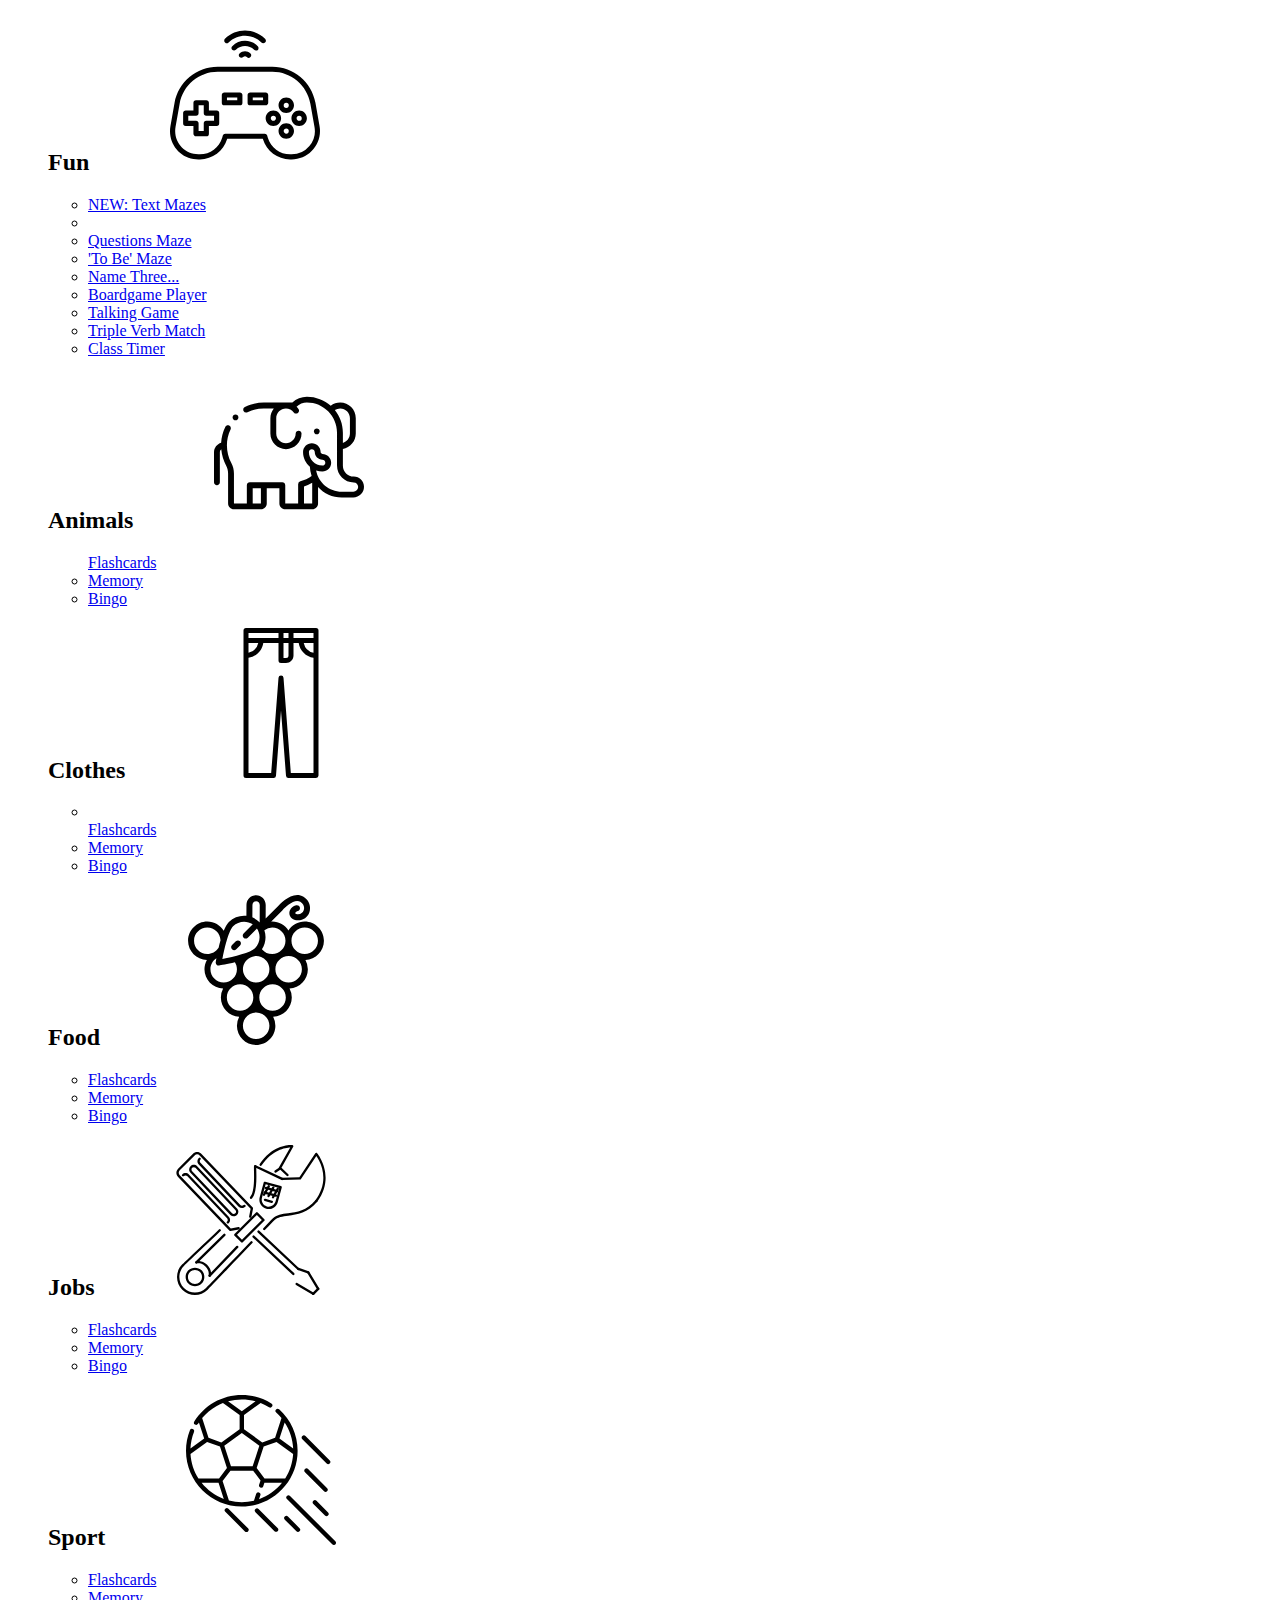
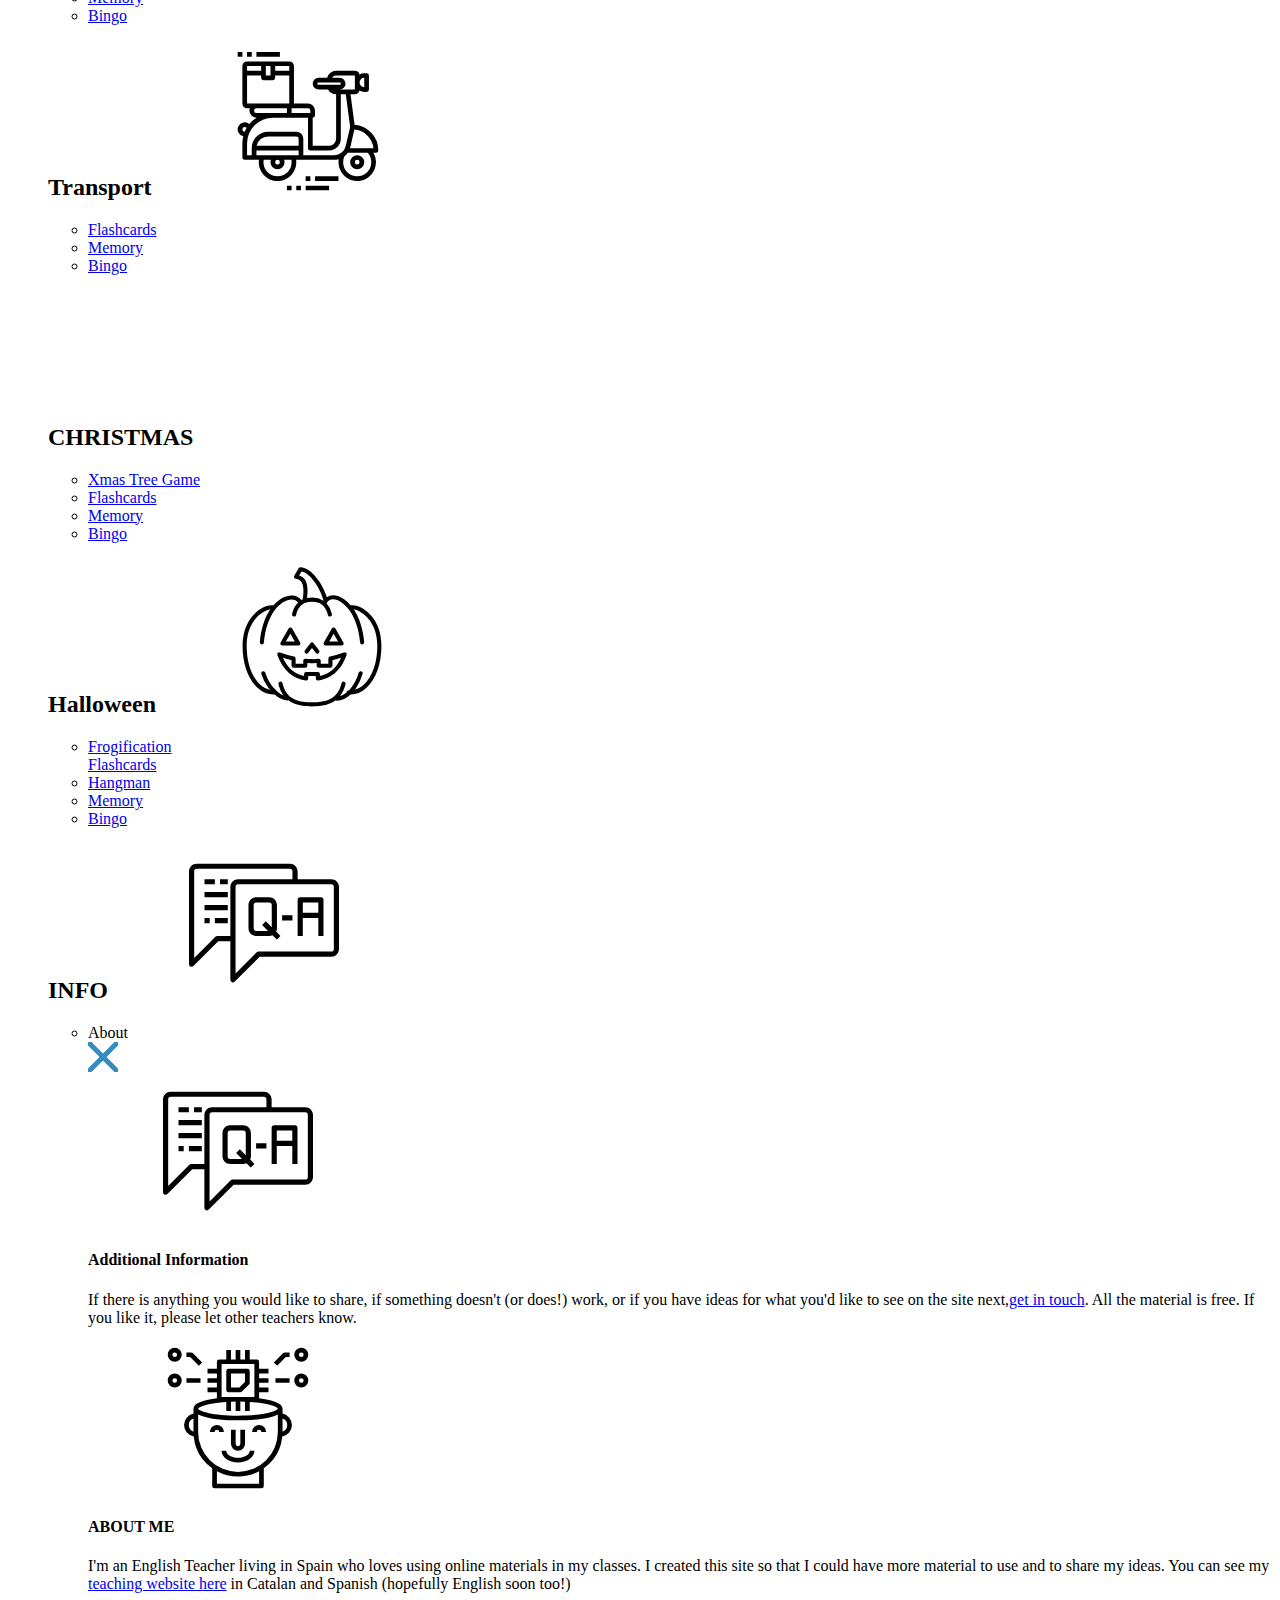
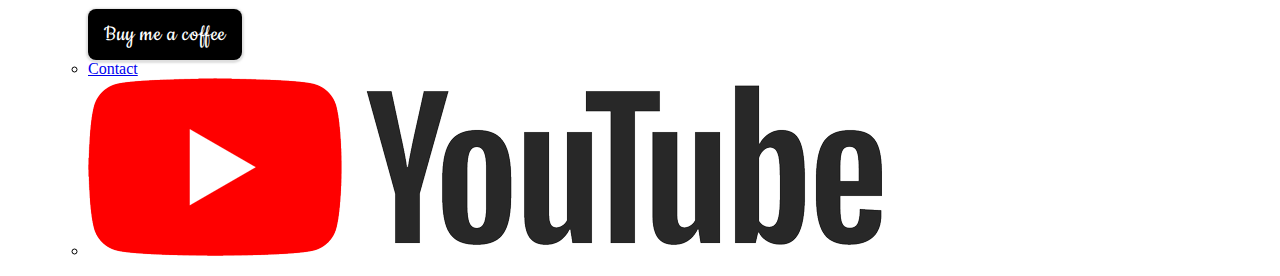
<file: sidebar.html>
<!DOCTYPE html>
<html lang="en">
<head>
    <meta charset="UTF-8">
    <meta name="viewport" content="width=device-width, initial-scale=1.0">
    <title>Document</title>

</head>
<body>
    <div class="sidebar" id="sidebar">
   
      <ul class="sidebar__list">

      

        <h2 class="sidebar__subtitle" >Fun    <svg class="icon">
          <use xlink:href="sprite.svg#joystick"></use>
        </svg></h2>
        <ul class="sidebar__subtitle-list-4" id="subList4">   
          <li>
            <a href="text-maze.html">NEW: Text Mazes</a>
          </li>    <li>
          <li>
            <a href="questions-maze.html">Questions Maze</a>
          </li>    <li>
            <a href="to-be-maze.html">'To Be' Maze</a>
          </li> 
        <li>
            <a href="name-three-things.html">Name Three...</a>
          </li>
        <li>
            <a href="boardgame-player.html">Boardgame Player</a>
          </li>
    
          <li>
            <a href="talk-minute.html">Talking Game</a>
          </li>
          <li>
            <a href="triple-memory.html">Triple Verb Match</a>
          </li>
          <li>
            <a href="countdown-timer.html">Class Timer</a>
          </li>
        </ul>

    <h2 class="sidebar__subtitle">Animals    <svg class="icon">
            <use xlink:href="sprite3.svg#elephant"></use>
          </svg></h2>
          <ul class="sidebar__subtitle-list-0" id="subList0">      
              <a href="flashcard-animals.html">Flashcards</a>
            </li>
            <li>
              <a href="matching-animal.html">Memory</a>
            </li>
            <li>
              <a href="bingo-animals.html">Bingo</a>
            </li>
          </ul>

                  <h2 class="sidebar__subtitle">Clothes    <svg class="icon">
            <use xlink:href="sprite.svg#pants"></use>
          </svg></h2>
          <ul class="sidebar__subtitle-list-2" id="subList2">   
            <li></li>
              <a href="flashcard-clothes.html">Flashcards</a>
            </li>
            <li>
              <a href="matching-clothes.html">Memory</a>
            </li>
            <li>
              <a href="bingo-clothes.html">Bingo</a>
            </li>
          </ul>

                  <h2 class="sidebar__subtitle" >Food    <svg class="icon">
          <use xlink:href="sprite.svg#grapes"></use>
        </svg></h2>       
        <ul class="sidebar__subtitle-list-3" id="subList3">    
            <li>
              <a href="flashcard-food.html">Flashcards</a>
            </li>
            <li>
              <a href="matching-food.html">Memory</a>
            </li>
            <li>
              <a href="bingo-food.html">Bingo
              </a>
            </li>
          </ul>
                  <h2 class="sidebar__subtitle" >Jobs    <svg class="icon">
          <use xlink:href="sprite.svg#wrench"></use>
        </svg></h2>       
        <ul class="sidebar__subtitle-list-3" id="subList3">    
            <li>
              <a href="flashcard-jobs.html">Flashcards</a>
            </li>
            <li>
              <a href="matching-jobs.html">Memory</a>
            </li>
            <li>
              <a href="bingo-jobs.html">Bingo
              </a>
            </li>
          </ul>

          <h2 class="sidebar__subtitle" >Sport    <svg class="icon">
            <use xlink:href="sprite4.svg#football"></use>
          </svg></h2>
          <ul class="sidebar__subtitle-list-5" id="subList5">   
            <li>
              <a href="flashcard-sports.html">Flashcards</a>
            </li> 
              <li>
                <a href="matching-sports.html">Memory</a>
              </li>
              <li>
                <a href="bingo-sports.html">Bingo
                </a>
              </li>
            </ul>

          <h2 class="sidebar__subtitle">Transport
            <svg class="icon">
            <use xlink:href="sprite.svg#motorcycle"></use>
          </svg>
        </h2>
          <ul id="subList1" class="sidebar__subtitle-list-1" >
            <li class="li1">
              <a href="flashcard-transport.html">Flashcards</a>
            </li>
            <li class="li1">
              <a href="matching-transport.html">Memory</a>
            </li>
            <li class="li1">
              <a href="bingo-transport.html">Bingo</a>
            </li>
          </ul>

          
          <h2 class="sidebar__subtitle" style="text-transform: uppercase;">Christmas    <svg class="icon">
            <use xlink:href="sprite.svg#santa-claus"></use>
          </svg></h2>
          <ul  class="sidebar__subtitle-list-0" id="subList0">   
            <li>  
              <a  href="xmas-tree-game.html">Xmas Tree Game</a>
            </li>
            <li>  
              <a  href="flashcard-xmas.html">Flashcards</a>
            </li>
            <li>
              <a  href="matching-xmas.html">Memory</a>
            </li>
            <li>
              <a  href="bingo-xmas.html">Bingo</a>
            </li>
          </ul>
       

          <h2 class="sidebar__subtitle">Halloween   <svg class="icon">
            <use xlink:href="sprite5.svg#jack-o-lantern"></use>
          </svg></h2>
          <ul class="sidebar__subtitle-list-6" id="subList6">   
            <li>
              <a href="frogify-halloween.html">Frogification</a>
            </li>   
              <a href="flashcard-halloween.html">Flashcards</a>
            </li>
            <li>
              <a href="hangman-halloween.html">Hangman</a>
            </li>
            <li>
              <a href="memory-halloween.html">Memory</a>
            </li>
            <li>
              <a href="bingo-halloween.html">Bingo</a>
            </li>
      
          </ul>

            <h2 class="sidebar__subtitle" >INFO    <svg class="icon">
              <use xlink:href="sprite.svg#faq"></use>
            </svg></h2>
            <ul class="sidebar__subtitle-list-4" id="subList4">    
            <li>
              <a class="pointer" onclick="show();">About</a></li>

                <section class="extra" id="info">
                  <div class="extra__content">
                    <div class="xc" onclick="unshow();"><svg height="30" width="30">
                      <line x1="0" y1="0" x2="30" y2="30" style="stroke:#368cbf; stroke-width:5" />
                      <line x1="0" y1="30" x2="30" y2="0" style="stroke:#368cbf; stroke-width:5" />
                   
                  </svg></div>
                    <div class="extra__content-col1">
                      <svg class="icon-base">
                      <use xlink:href="sprite.svg#faq"></use></svg>
                    
                      <h4>Additional Information</h4>
                      <p>If there is anything you would like to share, if something doesn't (or does!) work, or if
                          you have ideas for what you'd like to see on the site next,<a href="mailto:anglesmontalt@gmail.com">get in touch</a>. All
                          the material is free. If you like it, please let other teachers know.</span>
                      </p>
                    </div>
              
                    <div class="extra__content-col2">   
                      <svg class="icon-base">
                      <use xlink:href="sprite.svg#artificial-intelligence"></use></svg>
                      <h4 id="aboutMe">ABOUT ME</h4>
                      <p class="">I'm an English Teacher living in Spain who loves using online materials in my classes. I created this site so that I could have more material to use and to share my ideas. You can see my <a
                         href="https://anglesmontalt.com">teaching
                          website here</a> in Catalan and Spanish (hopefully English soon too!)
                      </p>
                    </div>
                        <style>.bmc-button img{height: 34px !important;width: 35px !important;margin-bottom: 1px !important;box-shadow: none !important;border: none !important;vertical-align: middle !important;}.bmc-button{padding: 7px 15px 7px 10px !important;line-height: 35px !important;height:51px !important;text-decoration: none !important;display:inline-flex !important;color:#ffffff !important;background-color:#000000 !important;border-radius: 8px !important;border: 1px solid transparent !important;font-size: 24px !important;letter-spacing:0.6px !important;box-shadow: 0px 1px 2px rgba(190, 190, 190, 0.5) !important;-webkit-box-shadow: 0px 1px 2px 2px rgba(190, 190, 190, 0.5) !important;font-family:'Cookie', cursive !important;-webkit-box-sizing: border-box !important;box-sizing: border-box !important;}.bmc-button:hover, .bmc-button:active, .bmc-button:focus {-webkit-box-shadow: 0px 1px 2px 2px rgba(190, 190, 190, 0.5) !important;text-decoration: none !important;box-shadow: 0px 1px 2px 2px rgba(190, 190, 190, 0.5) !important;opacity: 0.85 !important;color:#ffffff !important;}</style><link href="https://fonts.googleapis.com/css?family=Cookie" rel="stylesheet"><a class="bmc-button" target="_blank" href="https://www.buymeacoffee.com/Leca9BN"><span style="margin-left:5px;font-size:24px !important;">Buy me a coffee</span></a>
                  </div>
              </section>

              </li>
            <li>
              <a
              href="mailto:anglesmontalt@gmail.com">Contact</a>
              </li>
            <li>
              <a href="https://www.youtube.com/channel/UCvl0weUrlWDhQOimqfRmZUA" target="_blank"><img class="youtube"  src="img/yt_logo_rgb_light.png"></a>
            </li>
          </ul>
       </ul>

       <script async src="https://pagead2.googlesyndication.com/pagead/js/adsbygoogle.js"></script>
<!-- Square One -->
<ins class="adsbygoogle"
     style="display:block"
     data-ad-client="ca-pub-6192312197226967"
     data-ad-slot="8488657082"
     data-ad-format="auto"
     data-full-width-responsive="true"></ins>
<script>
     (adsbygoogle = window.adsbygoogle || []).push({});
</script>
    </div>


</body>
</html>
</file>
